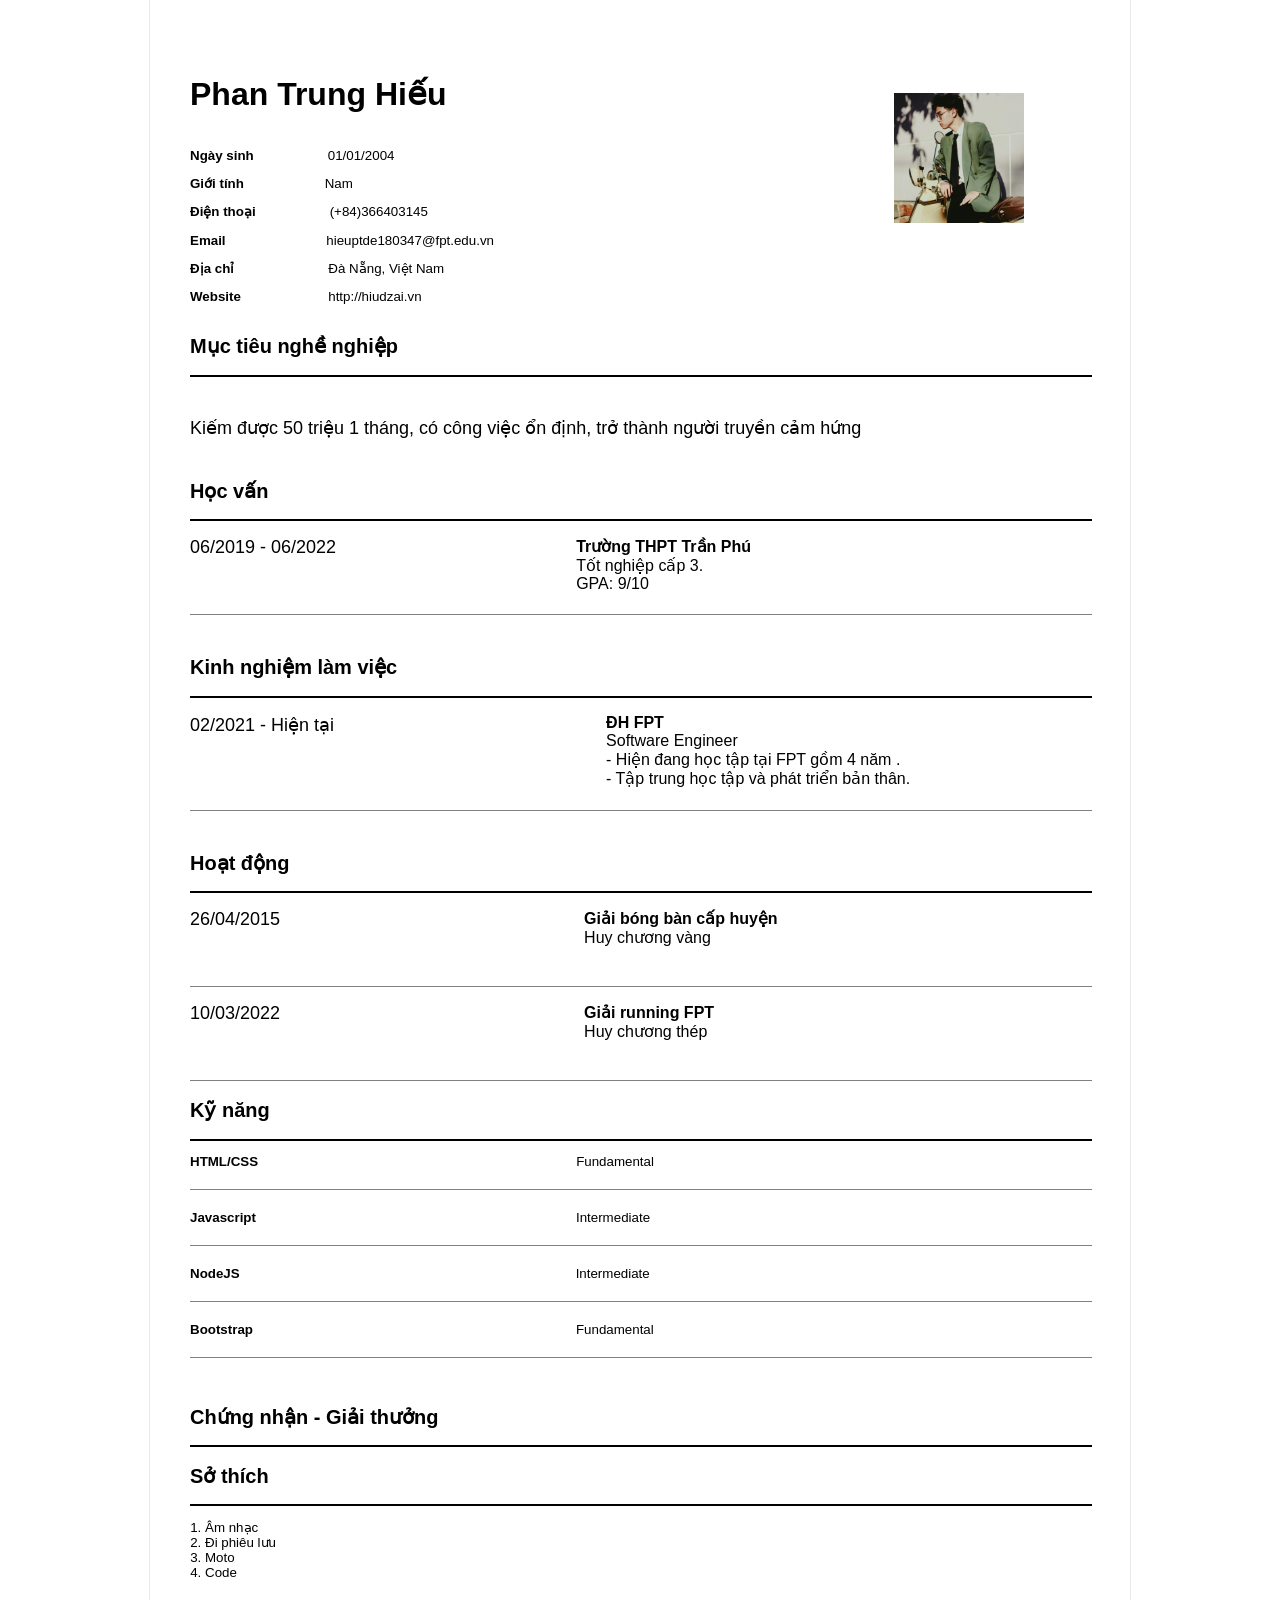
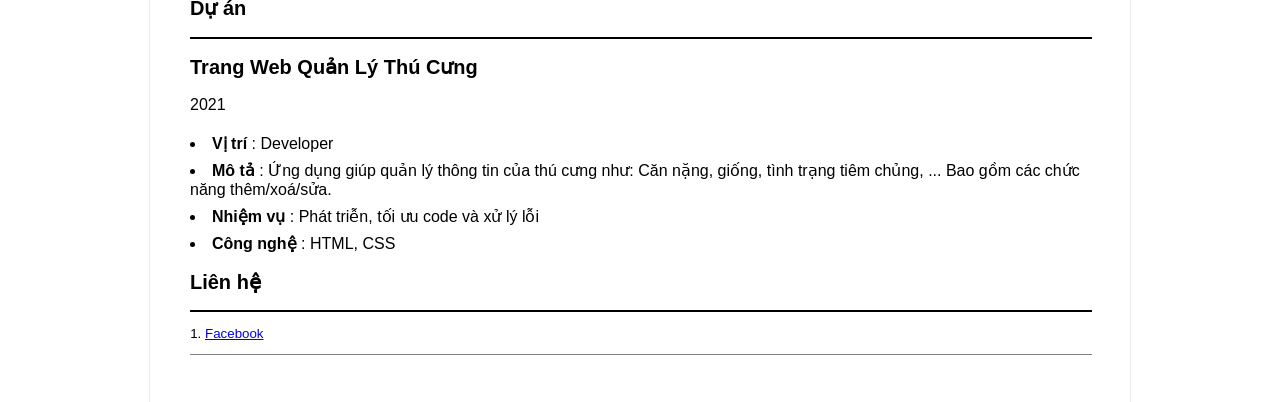
<file: Assignment 01 Stater/Assignment 01 Stater(DE180347)/index.html>
<!DOCTYPE html>
<html lang="en">
	<head>
		<meta charset="utf-8" />
		<title>Assignment 01</title>
		<meta name="robots" content="noindex" />

		<link rel="stylesheet" href="./css/styles.css" />
	</head>

	<body>
		<div class="cv-document">
			<div class="cv-page">
				<div class="section" id="info">
					<img width="130" height="130" src="images/anhavata.png" alt="Ảnh ID" />
					<ul>
						<li><h1 style="font-size: xx-large;">Phan Trung Hiếu</h1></li>
						<li><b>Ngày sinh</b>  &emsp;&emsp;&emsp;&emsp;&emsp;       01/01/2004</li>
						<li><b>Giới tính</b>  &emsp;&emsp;&emsp;&emsp;&emsp;&ensp; Nam</li>
						<li><b>Điện thoại</b> &emsp;&emsp;&emsp;&emsp;&emsp;       (+84)366403145</li>
						<li><b>Email</b>      &emsp;&emsp;&emsp;&emsp;&emsp;&emsp;&emsp;  hieuptde180347@fpt.edu.vn</li>
						<li><b>Địa chỉ</b>    &emsp;&emsp;&emsp;&emsp;&emsp;&emsp;&ensp; Đà Nẵng, Việt Nam</li>
						<li><b>Website</b>    &emsp;&emsp;&emsp;&emsp;&emsp;&emsp;       http://hiudzai.vn</li>
					</ul>
					<h2 class="section-title"></h2>
					<div class="section-content"></div>
				</div>				
				<div class="section" id="target">
					<h2 class="section-title">Mục tiêu nghề nghiệp</h2>
					<hr width="100%" color="black" size="2px">
					<p>Kiếm được 50 triệu 1 tháng, có công việc ổn định, trở thành người truyền cảm hứng </p>
					<div class="section-content"></div>
				</div>
				<div class="section" id="education">
					<h2 class="section-title">Học vấn</h2>
					<hr width="100%" color="black" size="2px">
					<div class="education-content-1">
						<ul>
							<li><p>06/2019 - 06/2022</p></li>
							<li><b>Trường THPT Trần Phú</b><br> Tốt nghiệp cấp 3.<br>GPA: 9/10</li>
						</ul>
						<hr width="100%" color="gray" size="1.3px">
					</div>
				</div>
				<div class="section" id="experience">
					<h2 class="section-title">Kinh nghiệm làm việc</h2>
					<hr width="100%" color="black" size="2px">
					<div class="experience-content-1">
						<ul>
							<li><p>02/2021 - Hiện tại</p><br></li>
							<li><b>ĐH FPT</b><br>Software Engineer<br>
												- Hiện đang học tập tại FPT gồm 4 năm .<br>
												- Tập trung học tập và phát triển bản thân.
							</li>
						</ul>
						<hr width="100%" color="gray" size="1.3px">
					</div>
				</div>
				<div class="section" id="activity">
					<h2 class="section-title">Hoạt động</h2>
					<hr width="100%" color="black" size="2px">
					<div class="activity-content-1">
						<ul>
							<li><p>26/04/2015</p></li>
							<li><b>Giải bóng bàn cấp huyện</b><br>Huy chương vàng</li>
						</ul>
						<hr width="100%" color="gray" size="1.3px">
					</div>
					<div class="activity-content-1">
						<ul>
							<li><p>10/03/2022</p></li>
							<li><b>Giải running FPT</b><br>Huy chương thép</li>
						</ul>
						<hr width="100%" color="gray" size="1.3px">
					</div>
				</div>
				<div class="section" id="skill">
					<h2 class="section-title">Kỹ năng</h2>
					<hr width="100%" color="black" size="2px">
					<div class="section-content">
						<ul>
							<li style="gap: 318px;"><b>HTML/CSS</b>Fundamental</li>
							<hr width="100%" color="gray" size="1.3px">
							<li style="gap: 320px;"><b>Javascript</b>Intermediate</li>
							<hr width="100%" color="gray" size="1.3px">
							<li style="gap: 336px;" ><b>NodeJS</b>Intermediate</li>
							<hr width="100%" color="gray" size="1.3px">
							<li style="gap: 323px;"><b>Bootstrap</b>Fundamental</li>
							<hr width="100%" color="gray" size="1.3px">
						</ul>
					</div>
				</div>
				<div class="section" id="certificate">
					<h2 class="section-title">Chứng nhận - Giải thưởng</h2>
					<hr width="100%" color="black" size="2px">
					<div class="section-content">
					</div>
				</div>
				<div class="section" id="hobby">
					<h2 class="section-title">Sở thích</h2>
					<hr width="100%" color="black" size="2px">
					<div class="section-content">
						<ol 1>
							<li>Âm nhạc</li>
							<li>Đi phiêu lưu</li>
							<li>Moto</li>
							<li>Code</li>
					
						</ol>
					</div>
				</div>
				<div class="section" id="project">
					<h2 class="section-title">Dự án</h2>
					<hr width="100%" color="black" size="2px">
					<div class="section-content">
						<h2>Trang Web Quản Lý Thú Cưng</h2>
						<p style="font-size: medium; margin-top: 0px; margin-bottom: 20px;">2021</p>
						<il style="font-size: medium; display: flex; flex-direction: column; gap: 0.5em;">
							<li><b>Vị trí</b> : Developer</li>
							<li><b>Mô tả</b> : Ứng dụng giúp quản lý thông tin của thú cưng như: Căn nặng, giống, tình trạng tiêm chủng, ... Bao gồm các chức năng thêm/xoá/sửa.</li>
							<li><b>Nhiệm vụ</b> : Phát triễn, tối ưu code và xử lý lỗi</li>
							<li><b>Công nghệ</b> : HTML, CSS</li>
						</il>
					</div>
				</div>
				<div class="section" id="contact">
					<h2 class="section-title">Liên hệ</h2>
					<hr width="100%" color="black" size="2px">
					<div class="section-content">
						<ol>
							<li><a href="https://web.facebook.com/hiudeptrai123/?locale=vi_VN" target="_blank">Facebook</a></li>
						</ol>
					</div>
				</div>
				<hr width="100%" color="gray" size="1.3px">
			</div>
		</div>
	</body>
</html>
</file>
<file: Assignment 01 Stater/Assignment 01 Stater(DE180347)/css/styles.css>
body {
    margin: 0px;
}

.cv-document {
	box-sizing: border-box;
	border: none;
	outline: 0;
	font-weight: inherit;
	font-style: inherit;
	vertical-align: baseline;
	text-decoration: none;
	margin: 0;
	padding: 0;
	width: 100%;
	font-family: arial, sans-serif, tahoma;
	font-size: 10pt;
}

.cv-page {
    outline: 0;
    font-weight: inherit;
    font-style: inherit;
    font-size: 100%;
    vertical-align: baseline;
    text-decoration: none;
    width: 900px;
    min-height: 900px;
    margin: 0 auto;
    box-shadow: 0 0 1px rgba(0,0,0,.5);
    background-color: #fff;
    position: relative;

    padding: 40px
}
#info {
    display: flex;
    flex-direction: row-reverse;
    justify-content: flex-end;
}
ul {
    list-style: none;
    padding-left: 0px;
    display: flex;
    flex-direction: column;
    gap: 1em;
}

img {
    margin-top: 4em;
    margin-left: 30em;
}
ol {
    padding-left: 15px;
    display: flex;
    flex-direction: column;
}

p {
    margin-top: 40px;
    margin-bottom: 40px;
    font-size: large;
}
.education-content-1 > ul{
    font-size: medium;
    display: flex;
    flex-direction: row;
    gap: 15em;
}

.education-content-1 > ul > li > p {
    margin-top: 0px;
}

.education-content-1 {
    margin-bottom: 40px;
}

.experience-content-1 > ul{
    font-size: medium;
    display: flex;
    flex-direction: row;
    gap: 17em;
}

.experience-content-1 > ul > li > p {
    margin-top: 0px;
}

.experience-content-1 {
    margin-bottom: 40px;
}


.activity-content-1 > ul{
    font-size: medium;
    display: flex;
    flex-direction: row;
    gap: 19em;
}

.activity-content-1 > ul > li > p {
    margin-top: 0px;
}

.activity-content-2 > ul{
    font-size: medium;
    display: flex;
    flex-direction: row;
    gap: 19em;
}

.activity-content-2 > ul > li > p {
    margin-top: 0px;
}
.activity-content-2 {
    margin-bottom: 40px;
}

.section-content > ul > li{
    display: flex;
}
#skill{
    margin-bottom: 40px;
}
</file>
